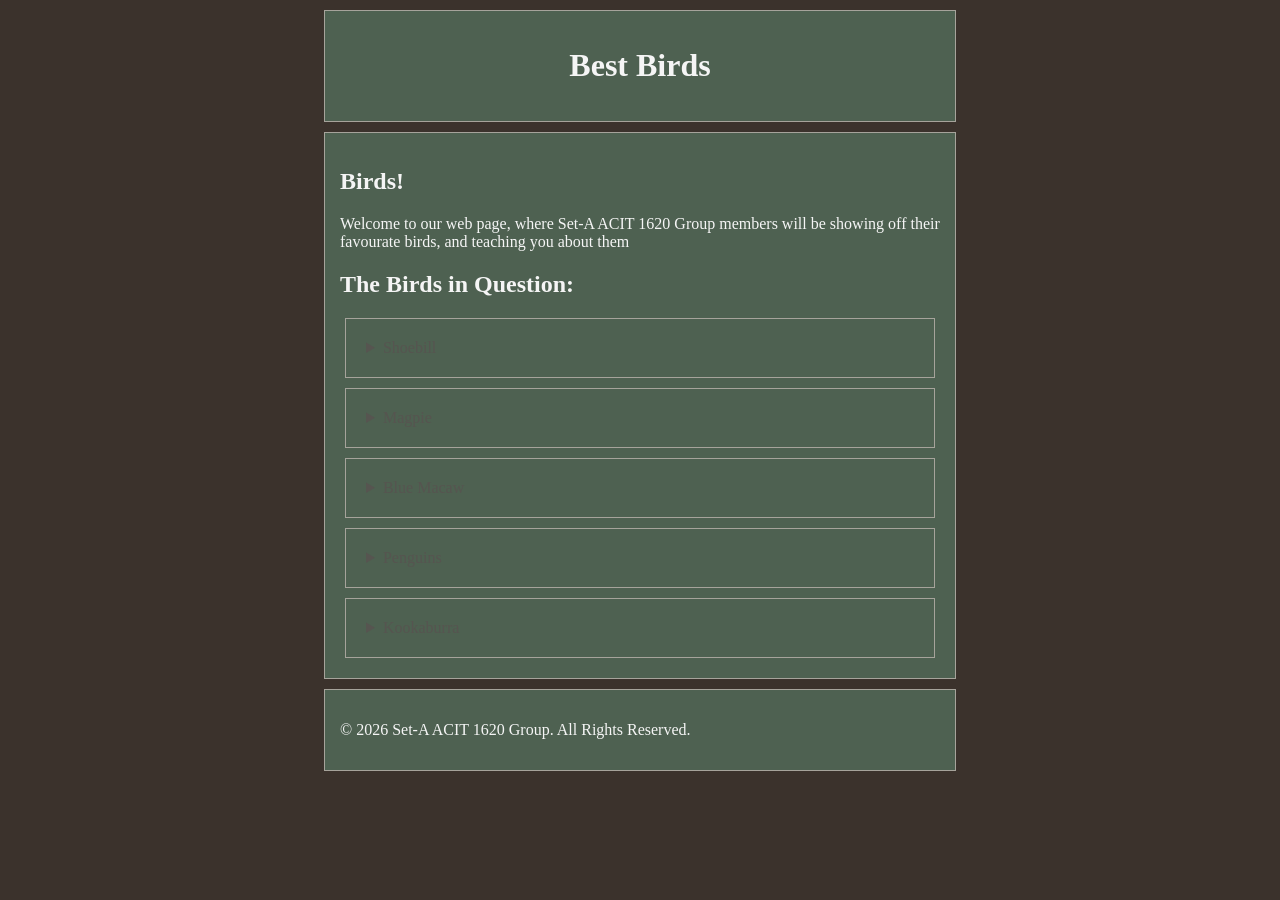
<file: index.html>
<!DOCTYPE html>
<html lang="en">
  <head>
    <meta charset="UTF-8">
    <meta name="viewport" content="width=device-width, initial-scale=1">
    <title>Best Birds</title>
    <link href="css/styles.css" rel="stylesheet">
  </head>
  <body>

    <div class="container title">
      <h1>Best Birds</h1>
    </div>

    <div class="container">
      <h2>Birds!</h2>
      <p>Welcome to our web page, where Set-A ACIT 1620 Group members will be showing off their favourate birds, and teaching you about them</p>
      <h2>The Birds in Question:</h2>
      <details name="accordion">
        <summary>Shoebill</summary>
        <div>
          <div class="card">
            <img src="../assets/shoebill/shoebill1.jpg" alt="image of shoebill" class="image">
          </div>
          <ul>
            <li><a href="birds-html-files/shoebill.html" class="page-link">Go to Shoebill Page</a></li>
          </ul>
        </div>
      </details>

      <details name="accordion">
        <summary>Magpie</summary>
        <div>
          <div class="card">
            <img src="../assets/magpie/magpie_fly.png" alt="image of magpie" class="image">
            <p>image from:
              <a href="https://earthfireinstitute.org/the-intelligence-of-magpies/">Thames Talbot Land Trust</a></p>
          </div>
          <ul>
            <li><a href="birds-html-files/magpie.html" class="page-link">Go to Magpie Page</a></li>
          </ul>
        </div>
      </details>


      <details name="accordion">
        <summary>Blue Macaw</summary>
        <div>
          <div class="card">
            <img src="assets/blue macaw/blue macaw.jpg" alt="image of Blue Macaw" class="image">
          </div>
          <ul>
            <li><a href="birds-html-files/blue macaw.html" class="page-link">Go to Blue Macaw Page</a></li>
          </ul>
        </div>
      </details>


      <details name="accordion">
        <summary>Penguins</summary>
        <div>
          <div class="card">
            <img src="../assets/Penguins/Penguins.jpg" alt="image of penguins" class="image">
          </div>
          <ul>
            <li><a href="birds-html-files/penguins.html" class="page-link">Go to penguins Page</a></li>
          </ul>
        </div>
      </details>


      <details name="accordion">
        <summary>Kookaburra</summary>
        <div>
          <div class="card">
            <img src="./assets/kookaburra/kookaburra.jpg" alt="image of kookaburra" class="image">
          </div>
          <ul>
            <li><a href="birds-html-files/kookaburra.html" class="page-link">Go to Kookaburra Page</a></li>
          </ul>
        </div>
      </details>
    </div>

    <div class="container">
      <p class="copyright">&#169; 2026 Set-A ACIT 1620 Group. All Rights Reserved.</p>
    </div>

  </body>
</html>
</file>
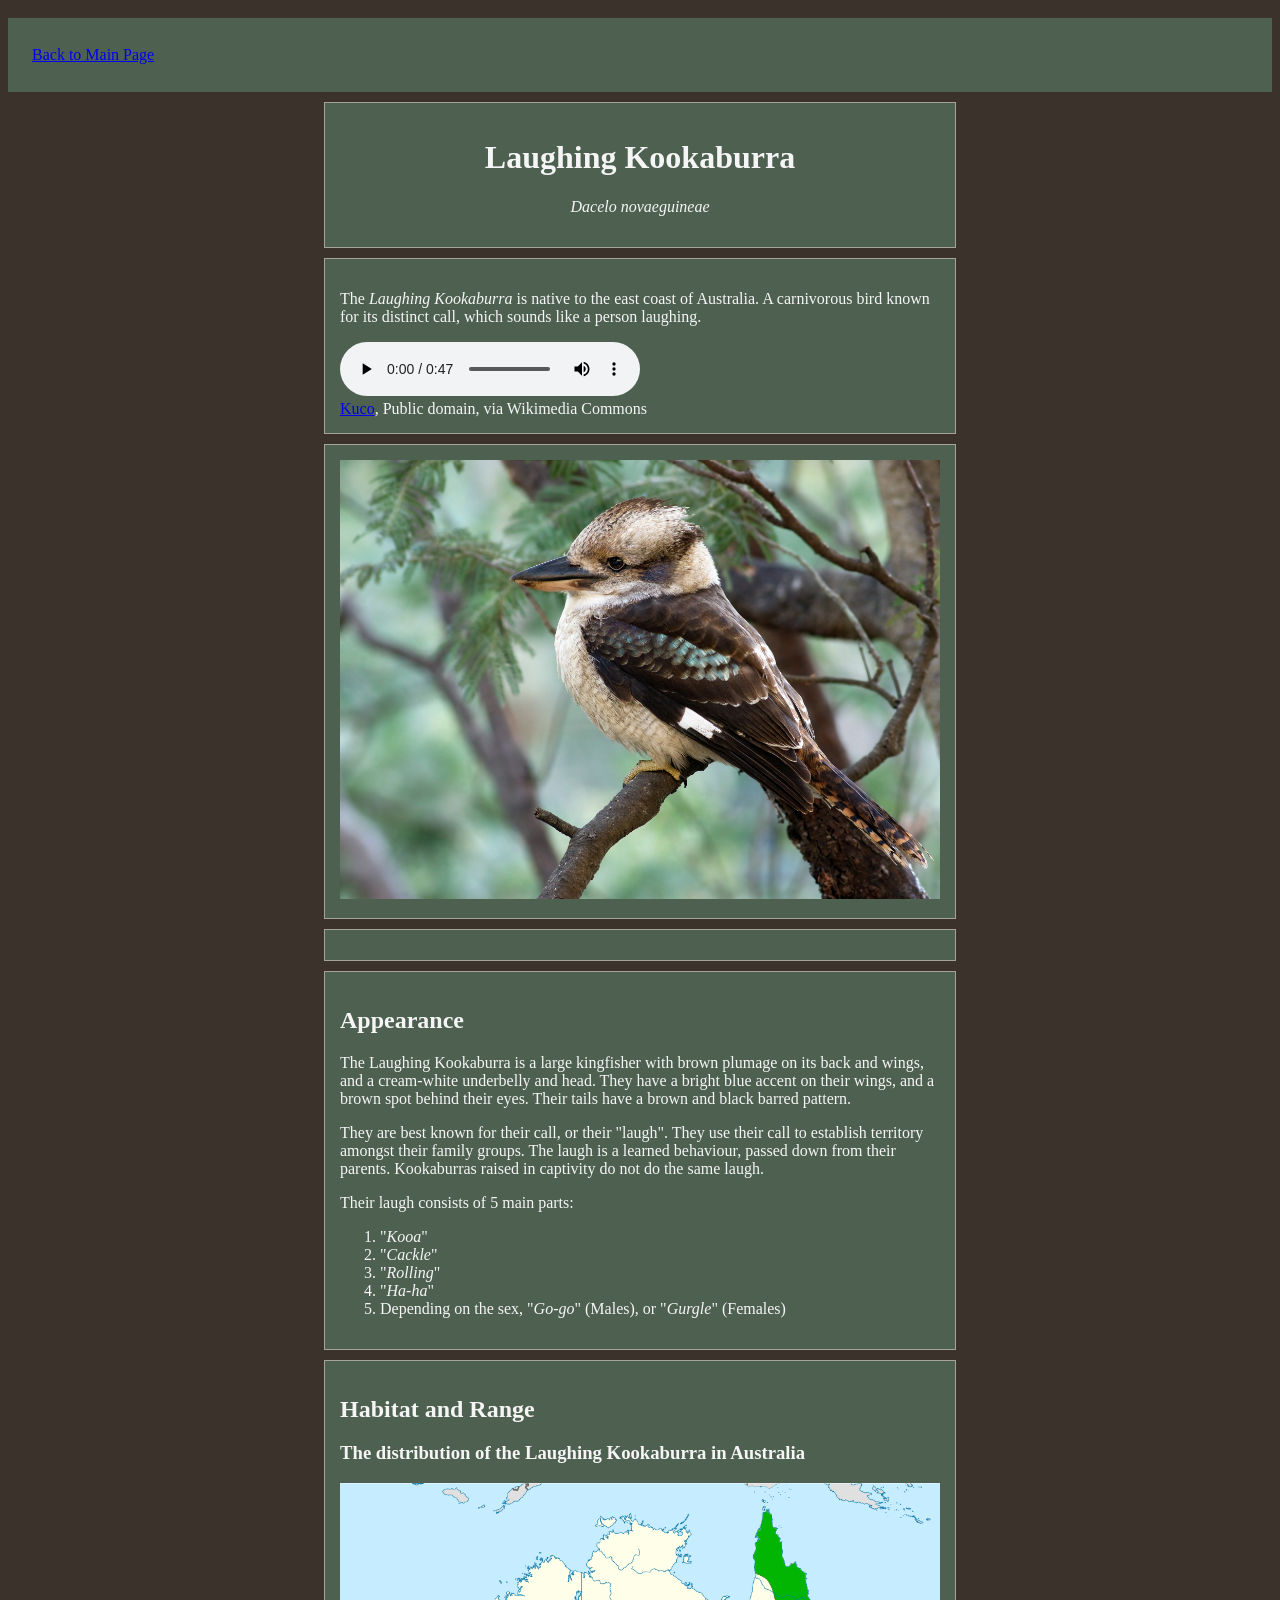
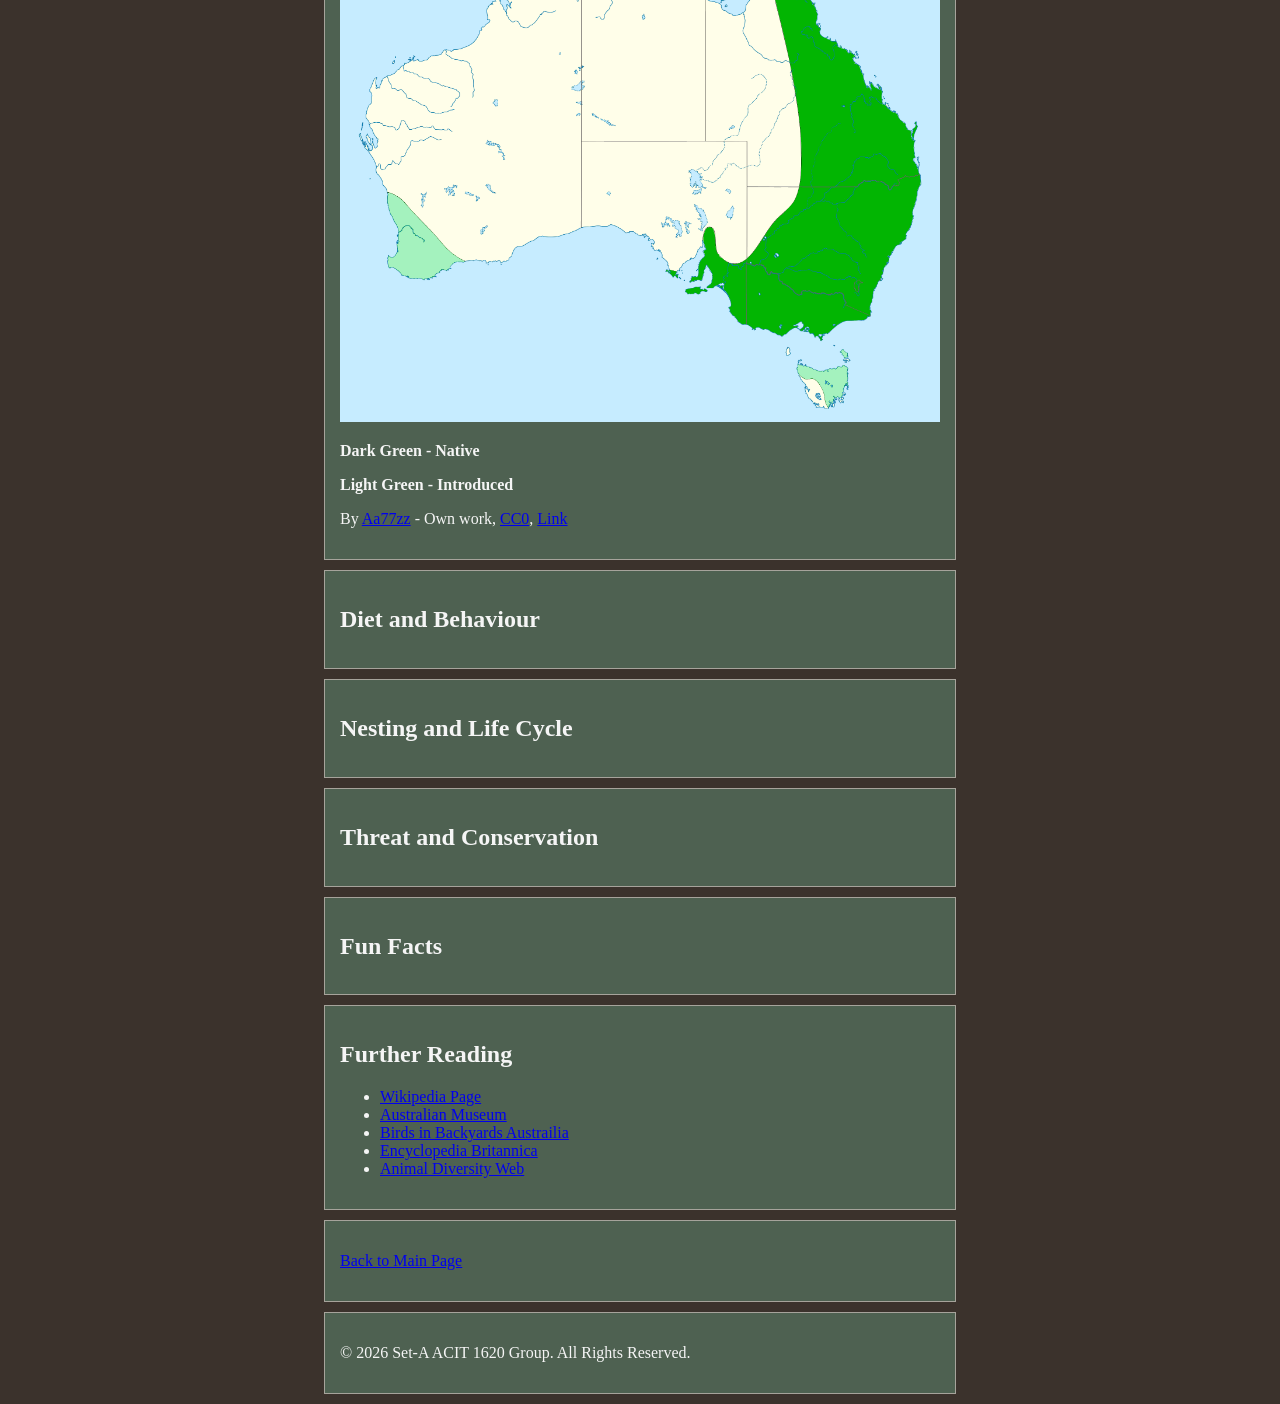
<file: birds-html-files/kookaburra.html>
<!DOCTYPE html>
<html lang="en">
  <head>
    <meta charset="UTF-8">
    <meta name="viewport" content="width=device-width, initial-scale=1">
    <title>Laughing Kookaburra</title>
    <link href="../css/styles.css" rel="stylesheet">
  </head>
  
  
  <body>

    <header class="site-header">
      <nav>
        <p><a href="../index.html" class="page-link">Back to Main Page</a></p>
      </nav>
    </header>

    <div class="container title bird-name">
      <h1>Laughing Kookaburra</h1>
      <p><i>Dacelo novaeguineae</i></p>
    </div>

    <div class="container">
      <p>The <i>Laughing Kookaburra</i> is native to the east coast of Australia. A carnivorous bird known for its distinct call, which sounds like a person laughing.</p>
      <audio controls aria-label="Call of the Laughing Kookaburra">
        <source src="../assets/kookaburra/LaughingKookaburra.ogg" type="audio/ogg">
        Your browser does not support the audio element.
      </audio>
      <figcaption> 
        <a href="https://commons.wikimedia.org/wiki/File:LaughingKookaburra.ogg">Kuco</a>, Public domain, via Wikimedia Commons
      </figcaption>
    </div>

    <div class="container bird-image-container">
      <div class="card">
        <img src="../assets/kookaburra/kookaburra.jpg" alt="image of kookaburra" class="image">
      </div>
    </div>

    <div class="container"> <!-- Facts Table -->
      <table>
        <tbody></tbody>
      </table>
    </div>

    <div class="container">
      <h2>Appearance</h2>
      <p>The Laughing Kookaburra is a large kingfisher with brown plumage on its back and wings, and a cream-white underbelly and head. They have a bright blue accent on their wings, and a brown spot behind their eyes. Their tails have a brown and black barred pattern.</p>
      <p>They are best known for their call, or their "laugh". They use their call to establish territory amongst their family groups. The laugh is a learned behaviour, passed down from their parents. Kookaburras raised in captivity do not do the same laugh.</p>
      <p>Their laugh consists of 5 main parts:</p>
      <ol>
        <li>"<i>Kooa</i>"</li>
        <li>"<i>Cackle</i>"</li>
        <li>"<i>Rolling</i>"</li>
        <li>"<i>Ha-ha</i>"</li>
        <li>Depending on the sex, "<i>Go-go</i>" (Males), or "<i>Gurgle</i>" (Females)</li>
      </ol>
    </div>

    <div class="container">
      <h2>Habitat and Range</h2>
      <div class="card">
        <h3>The distribution of the Laughing Kookaburra in Australia</h3>
        <img src="../assets/kookaburra/range.jpg" alt="A map detailing the habitat range of the Laughing Kookaburra in Australia. It highlights most of Eastern Australia in dark green, and highlights the north of Tazmania and the Southeastern tip of Australia in light green">
        <figcaption>
          <p><strong>Dark Green - Native</strong></p>
          <p><strong>Light Green - Introduced</strong></p>
          <p>By <a href="//commons.wikimedia.org/w/index.php?title=User:Aa77zz&amp;action=edit&amp;redlink=1" class="new" title="User:Aa77zz (page does not exist)">Aa77zz</a> - <span class="int-own-work" lang="en">Own work</span>, <a href="http://creativecommons.org/publicdomain/zero/1.0/deed.en" title="Creative Commons Zero, Public Domain Dedication">CC0</a>, <a href="https://commons.wikimedia.org/wiki/Special:Redirect/page/52071458">Link</a></p>
        </figcaption>
      </div>
      <p></p>
    </div>

    <div class="container">
      <h2>Diet and Behaviour</h2>
    </div>

    <div class="container">
      <h2>Nesting and Life Cycle</h2>
    </div>

    <div class="container">
      <h2>Threat and Conservation</h2>
    </div>

    <div class="container">
      <h2>Fun Facts</h2>
    </div>

    <div class="container">
      <h2>Further Reading</h2>
      <ul>
        <li><a href="https://en.wikipedia.org/wiki/Laughing_kookaburra" target="_blank" rel="_blank">Wikipedia Page</a></li>
        <li><a href="https://www.australian.museum/learn/animals/birds/laughing-kookaburra/" target="_blank" rel="_blank">Australian Museum</a></li>
        <li><a href="https://www.birdsinbackyards.net/species/Dacelo-novaeguineae" target="_blank" rel="_blank">Birds in Backyards Austrailia</a></li>
        <li><a href="https://www.britannica.com/animal/kookaburra" target="_blank" rel="_blank">Encyclopedia Britannica</a></li>
        <li><a href="https://animaldiversity.org/accounts/Dacelo_novaeguineae/" target="_blank" rel="_blank">Animal Diversity Web</a></li>
      </ul>
    </div>

    <div class="container">
      <p><a href="../index.html" class="page-link">Back to Main Page</a></p>
    </div>

    <footer>
      <div class="container">
        <p class="copyright">&#169; 2026 Set-A ACIT 1620 Group. All Rights Reserved.</p>
      </div>
    </footer>
    
  </body>
</html>
</file>
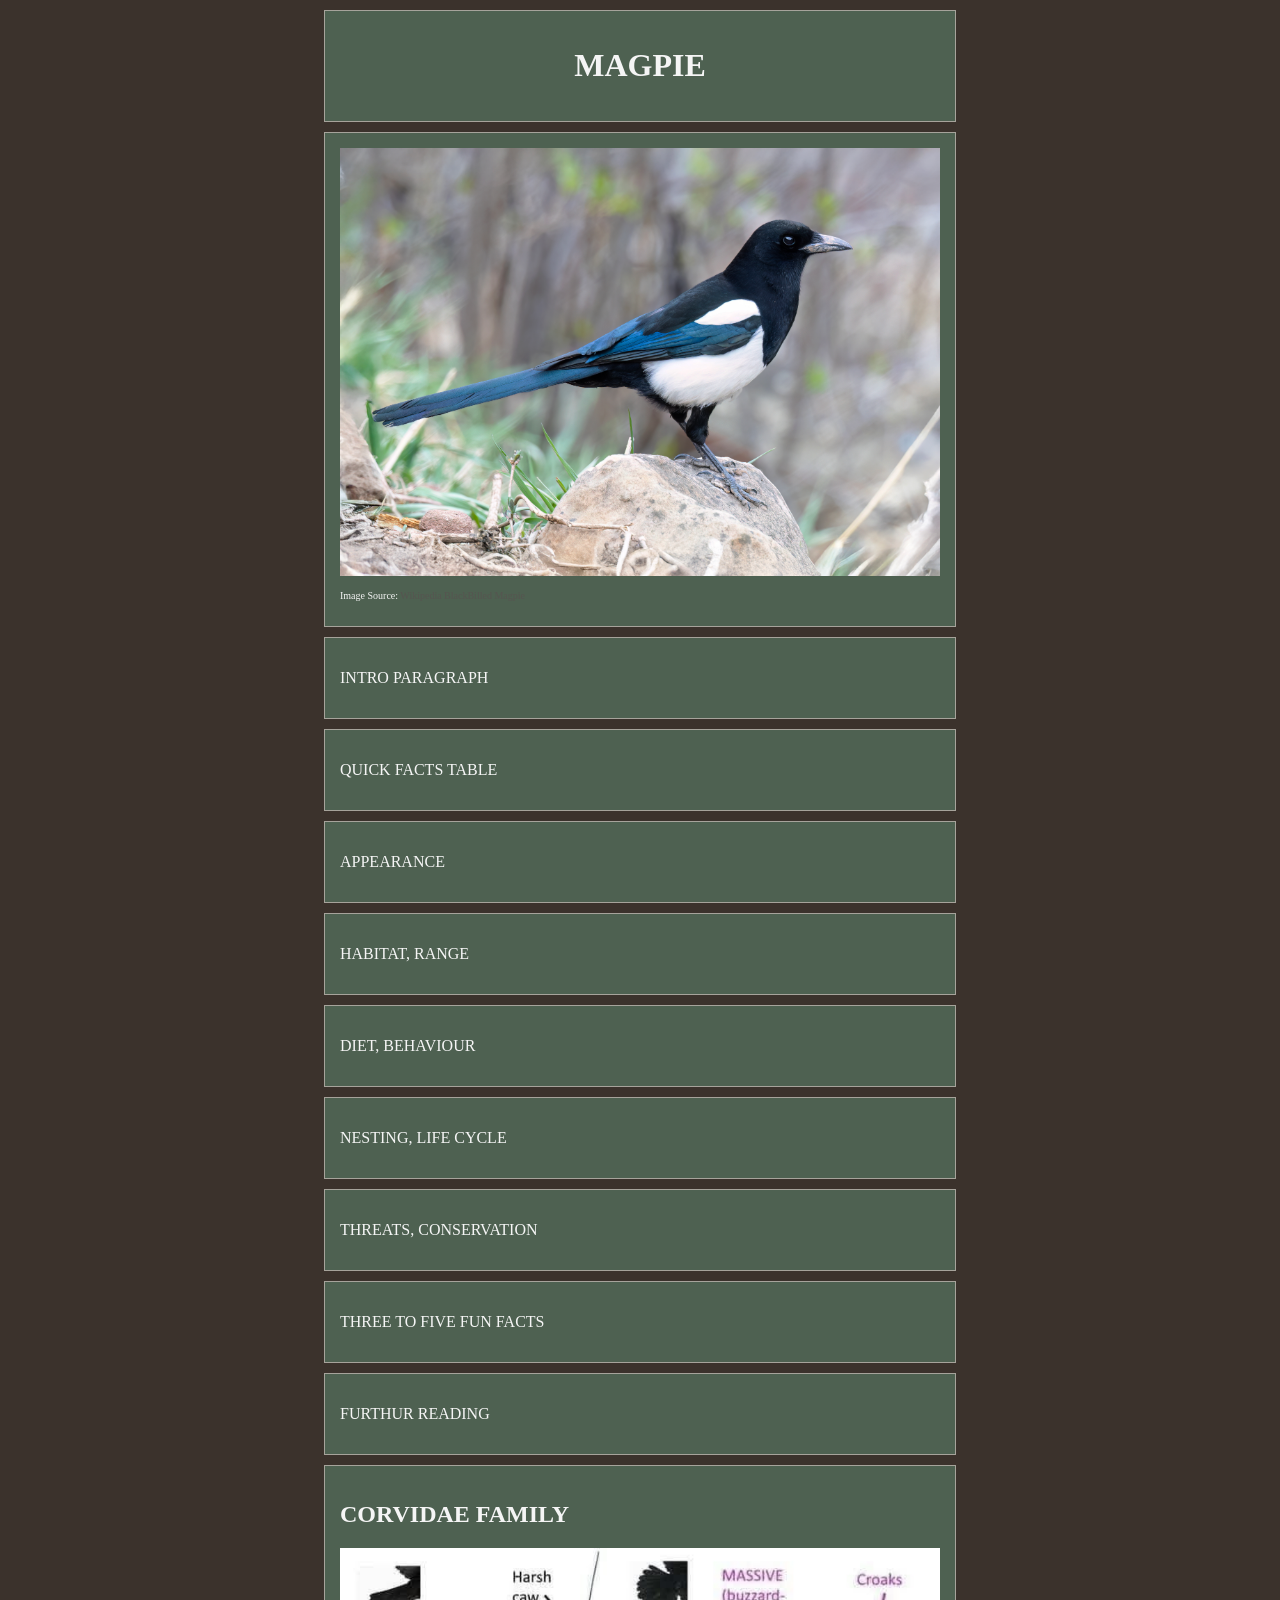
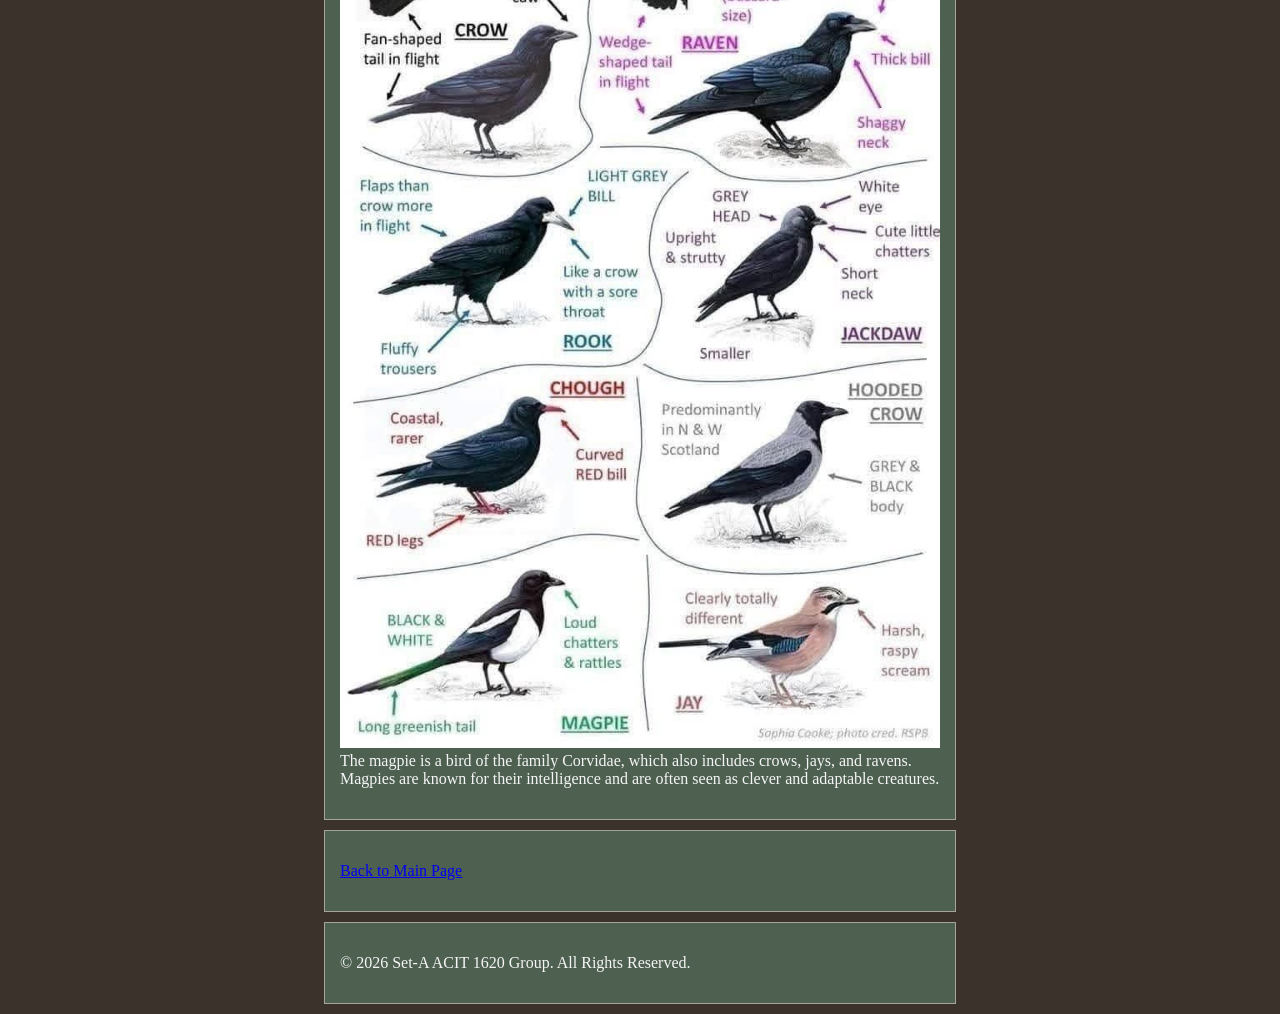
<file: birds-html-files/magpie.html>
<!DOCTYPE html>
<html lang="en">
  <head>
    <meta charset="UTF-8">
    <meta name="viewport" content="width=device-width, initial-scale=1">
    <title></title>
    <link href="../css/styles.css" rel="stylesheet">
  </head>
  <body>

    <div class="container title bird-name">
      <h1>MAGPIE</h1>
    </div>

    <div class="container bird-image-container">
      <div class="card">
        <img src="../assets/magpie/BlackBilledMagpie.jpg" alt="Magpie" class="image">
        <p class="reference">Image Source:
          <a href="https://en.wikipedia.org/wiki/File:BlackBilledMagpie.jpg" target="_blank">Wikipedia BlackBilled Magpie</a>
        </p>
      </div>
    </div>

    <div class="container">
        <p>
          INTRO PARAGRAPH
        </p>
    </div>

    <div class="container">
        <p>
          QUICK FACTS TABLE
        </p>
    </div>

    <div class="container">
        <p>
          APPEARANCE
        </p>
    </div>
    
    <div class="container">
        <p>
          HABITAT, RANGE
        </p>
    </div>
    
    <div class="container">
        <p>
          DIET, BEHAVIOUR
        </p>
    </div>
    
    <div class="container">
        <p>
          NESTING, LIFE CYCLE
        </p>
    </div>

    <div class="container">
        <p>
          THREATS, CONSERVATION
        </p>
    </div>
    
    <div class="container">
        <p>
          THREE TO FIVE FUN FACTS
        </p>
    </div>
    
    <div class="container">
        <p>
          FURTHUR READING
        </p>
    </div>

    <div class="container">
        <h2>CORVIDAE FAMILY</h2>
        <p>
          <img src="../assets/magpie/corvids.jpg" alt="image of corvids" class="image" width = "600">
          The magpie is a bird of the family Corvidae, which also includes crows, jays, and ravens. Magpies are known for their intelligence and are often seen as clever and adaptable creatures.
        </p>
    </div>

    <div class="container">
      <p><a href="../index.html" class="page-link">Back to Main Page</a></p>
    </div>

    <div class="container">
      <p class="copyright">&#169; 2026 Set-A ACIT 1620 Group. All Rights Reserved.</p>
    </div>

  </body>
</html>
</file>
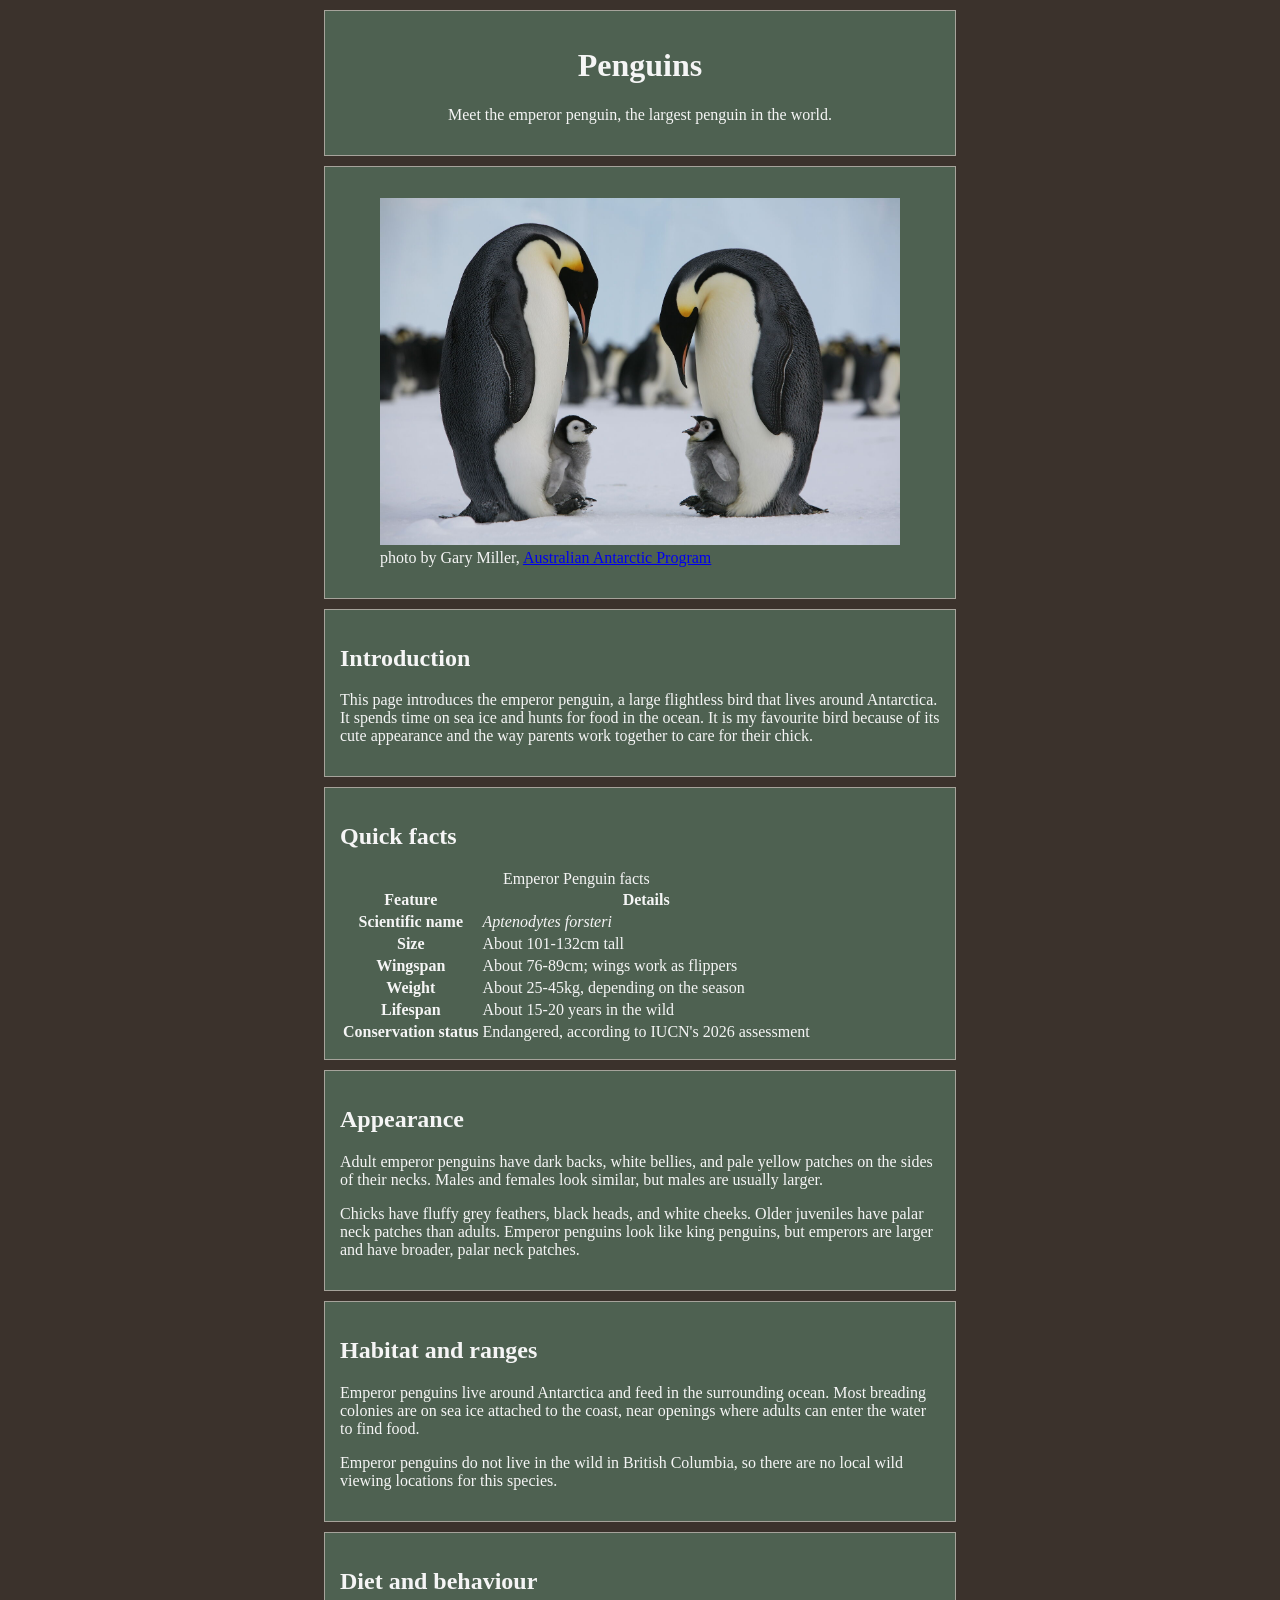
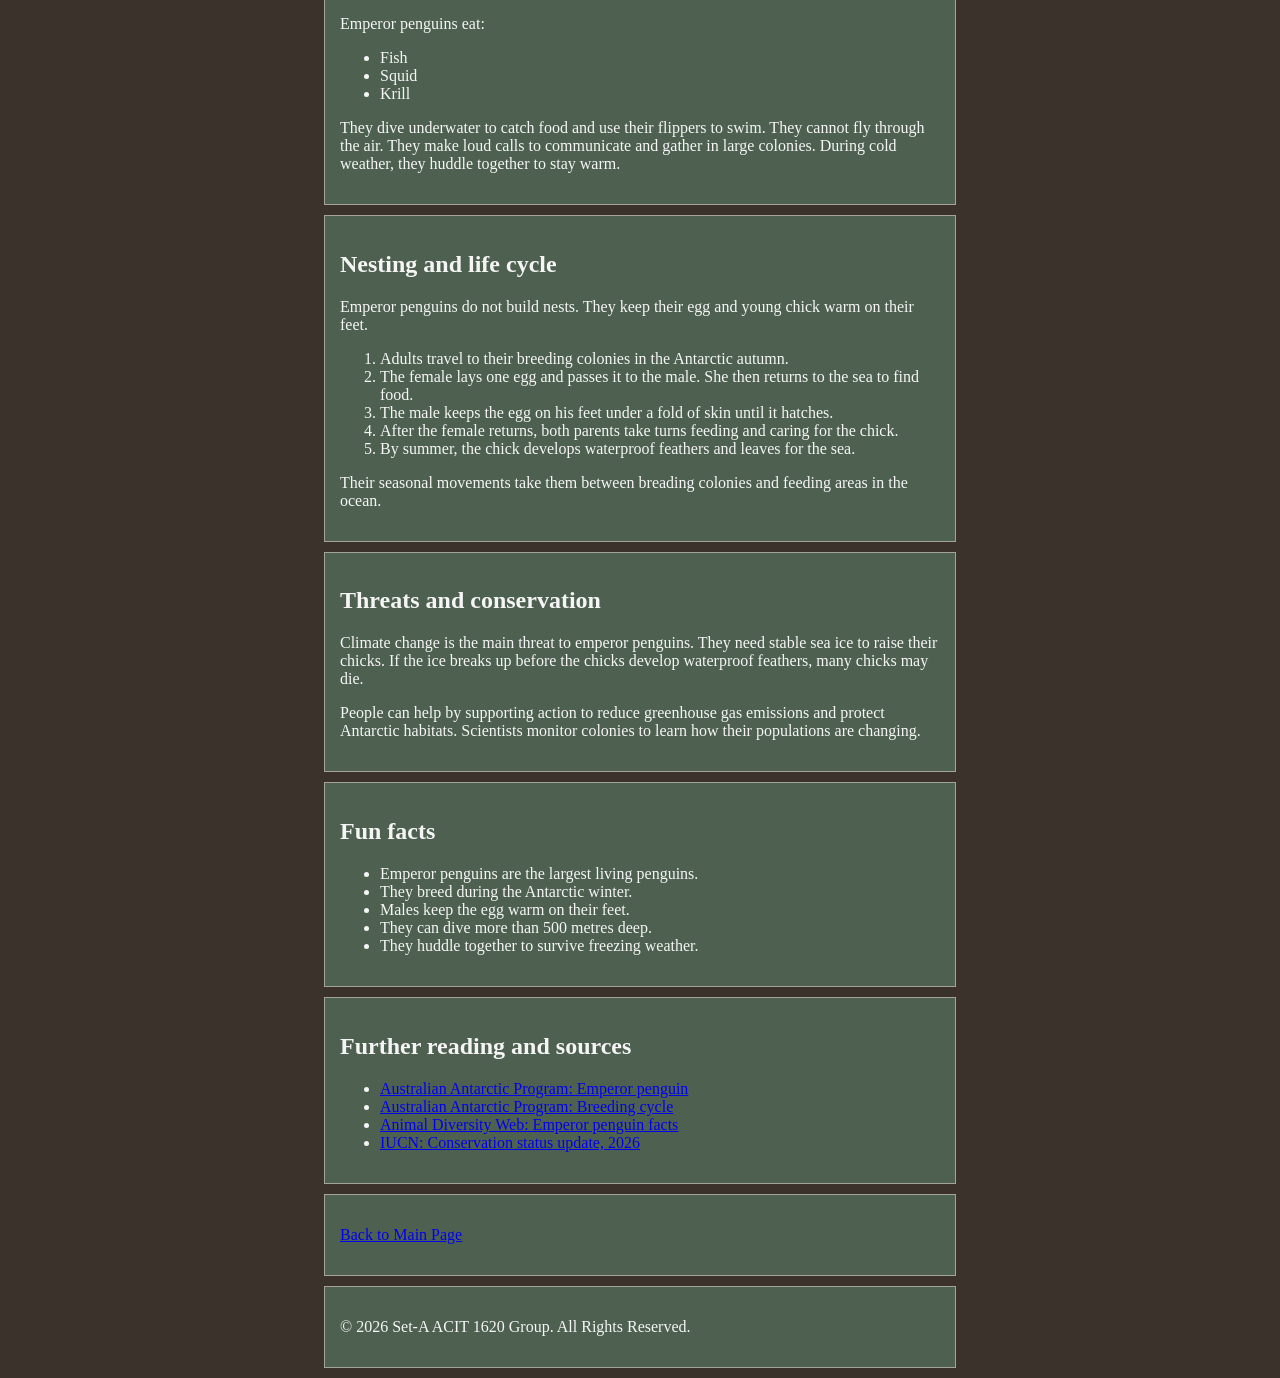
<file: birds-html-files/Penguins.html>
<!DOCTYPE html>
<html lang="en">
  <head>
    <meta charset="UTF-8">
    <meta name="viewport" content="width=device-width, initial-scale=1">
    <title>Penguins</title>
    <link href="../css/styles.css" rel="stylesheet">
  </head>
  
  <body>
    <div class="container title bird-name">
      <h1>Penguins</h1>
      <p> Meet the emperor penguin, the largest penguin in the world.</p>
    </div>

  <main>
    <div class="container bird-image-container">
      <figure class="card">
        <img src="../assets/Penguins/Penguins.jpg" alt="Adult male emperor penguin with chicks at Auster  rookery." class="image">
      <figcaption>
        photo by Gary Miller,
        <a href="https://www.antarctica.gov.au/about-antarctica/animals/penguins/emperor-penguin/#45540-3">
          Australian Antarctic Program
        </a>
      </figcaption>
      </figure>
    </div>

    <section class="container">
      <h2>Introduction</h2>
      <p>
        This page introduces the emperor penguin, a large flightless
        bird that lives around Antarctica. It spends time on sea ice 
        and hunts for food in the ocean. It is my favourite bird 
        because of its cute appearance and the way parents work
        together to care for their chick.
      </p>
    </section>

    <section class="container">
      <h2> Quick facts</h2>

      <table class="bird-facts">
        <caption>Emperor Penguin facts</caption>
        <thead>
          <tr>
            <th scope="col">Feature</th>
            <th scope="col">Details</th>
          </tr>
        </thead>
        <tbody>
          <tr>
            <th scope="row">Scientific name</th>
            <td><i>Aptenodytes forsteri</i></td>
          </tr>
          <tr>
            <th scope="row">Size</th>
            <td>About 101-132cm tall</td>
          </tr>
          <tr>
            <th scope="row">Wingspan</th>
            <td>About 76-89cm; wings work as flippers</td>
          </tr>
          <tr>
            <th scope="row">Weight</th>
            <td>About 25-45kg, depending on the season</td>
          </tr>
          <tr>
            <th scope="row">Lifespan</th>
            <td>About 15-20 years in the wild</td>
          </tr>
          <tr>
            <th scope="row">Conservation status</th>
            <td>Endangered, according to IUCN's 2026 assessment</td>
          </tr>
        </tbody>
      </table>
    </section>
    <section class = "container">
      <h2>Appearance</h2>
      <p>
        Adult emperor penguins have dark backs, white bellies,
        and pale yellow patches on the sides of their necks.
        Males and females look similar, but males are usually larger.
      </p>
      <p>
        Chicks have fluffy grey feathers, black heads, and white 
        cheeks. Older juveniles have palar neck patches than adults.
        Emperor penguins look like king penguins, but emperors are 
        larger and have broader, palar neck patches.
      </p>
    </section>

    <section class="container">
      <h2>Habitat and ranges</h2>
      <p>
        Emperor penguins live around Antarctica and feed in the 
        surrounding ocean. Most breading colonies are on sea ice
        attached to the coast, near openings where adults can 
        enter the water to find food.
      </p>
      <p>
        Emperor penguins do not live in the wild in British Columbia,
        so there are no local wild viewing locations for this species.
      </p>
    </section>

    <section class ="container">
      <h2>Diet and behaviour</h2>
      <p>Emperor penguins eat:</p>
      <ul>
        <li>Fish</li>
        <li>Squid</li>
        <li>Krill</li>
      </ul>
      <p>
        They dive underwater to catch food and use their flippers 
        to swim. They cannot fly through the air. They make loud 
        calls to communicate and gather in large colonies.
        During cold weather, they huddle together to stay warm.
      </p>
    </section>

    <section class="container">
      <h2>Nesting and life cycle</h2>
      <p>
        Emperor penguins do not build nests. They keep their egg
        and young chick warm on their feet.
      </p>
      <ol>
        <li>
          Adults travel to their breeding colonies in the 
          Antarctic autumn.
        </li>
        <li>
          The female lays one egg and passes it to the male.
          She then returns to the sea to find food. 
        </li>
        <li>
          The male keeps the egg on his feet under a fold
          of skin until it hatches.
        </li>
        <li>
          After the female returns, both parents take turns
          feeding and caring for the chick.
        </li>
        <li>
          By summer, the chick develops waterproof feathers
          and leaves for the sea.
        </li>
      </ol>
      <p>
        Their seasonal movements take them between breading
        colonies and feeding areas in the ocean.
      </p>
    </section>

    <section class="container">
      <h2>Threats and conservation</h2>
      <p>
        Climate change is the main threat to emperor penguins.
        They need stable sea ice to raise their chicks.
        If the ice breaks up before the chicks develop waterproof
        feathers, many chicks may die.
      </p>
      <p>
        People can help by supporting action to reduce greenhouse
        gas emissions and protect Antarctic habitats.
        Scientists monitor colonies to learn how their populations
        are changing.
      </p>
    </section>

    <section class="container">
      <h2>Fun facts</h2>
      <ul>
        <li>Emperor penguins are the largest living penguins.</li>
        <li>They breed during the Antarctic winter.</li>
        <li>Males keep the egg warm on their feet.</li>
        <li>They can dive more than 500 metres deep.</li>
        <li>They huddle together to survive freezing weather.</li>
      </ul>
    </section>

    <section class = "container">
      <h2>Further reading and sources</h2>
      <ul>
        <li>
          <a href="https://www.antarctica.gov.au/about-antarctica/animals/penguins/emperor-penguin/">
            Australian Antarctic Program: Emperor penguin
          </a>
        </li>
        <li>
          <a href="https://www.antarctica.gov.au/about-antarctica/animals/penguins/emperor-penguin/breeding-cycle/">
            Australian Antarctic Program: Breeding cycle
          </a>
        </li>
        <li>
          <a href="https://animaldiversity.org/accounts/Aptenodytes_forsteri/">
            Animal Diversity Web: Emperor penguin facts
          </a>
        </li>
        <li>
          <a href="https://iucn.org/press-release/202604/emperor-penguin-and-antarctic-fur-seal-now-endangered-due-climate-change-iucn">
            IUCN: Conservation status update, 2026
          </a>
        </li>
      </ul>
    </section>
    </main>

    <div class="container">
      <p><a href="../index.html" class="page-link">Back to Main Page</a></p>
    </div>

    <div class="container">
      <p class="copyright">&#169; 2026 Set-A ACIT 1620 Group. All Rights Reserved.</p>
    </div>

  </body>
</html>
</file>
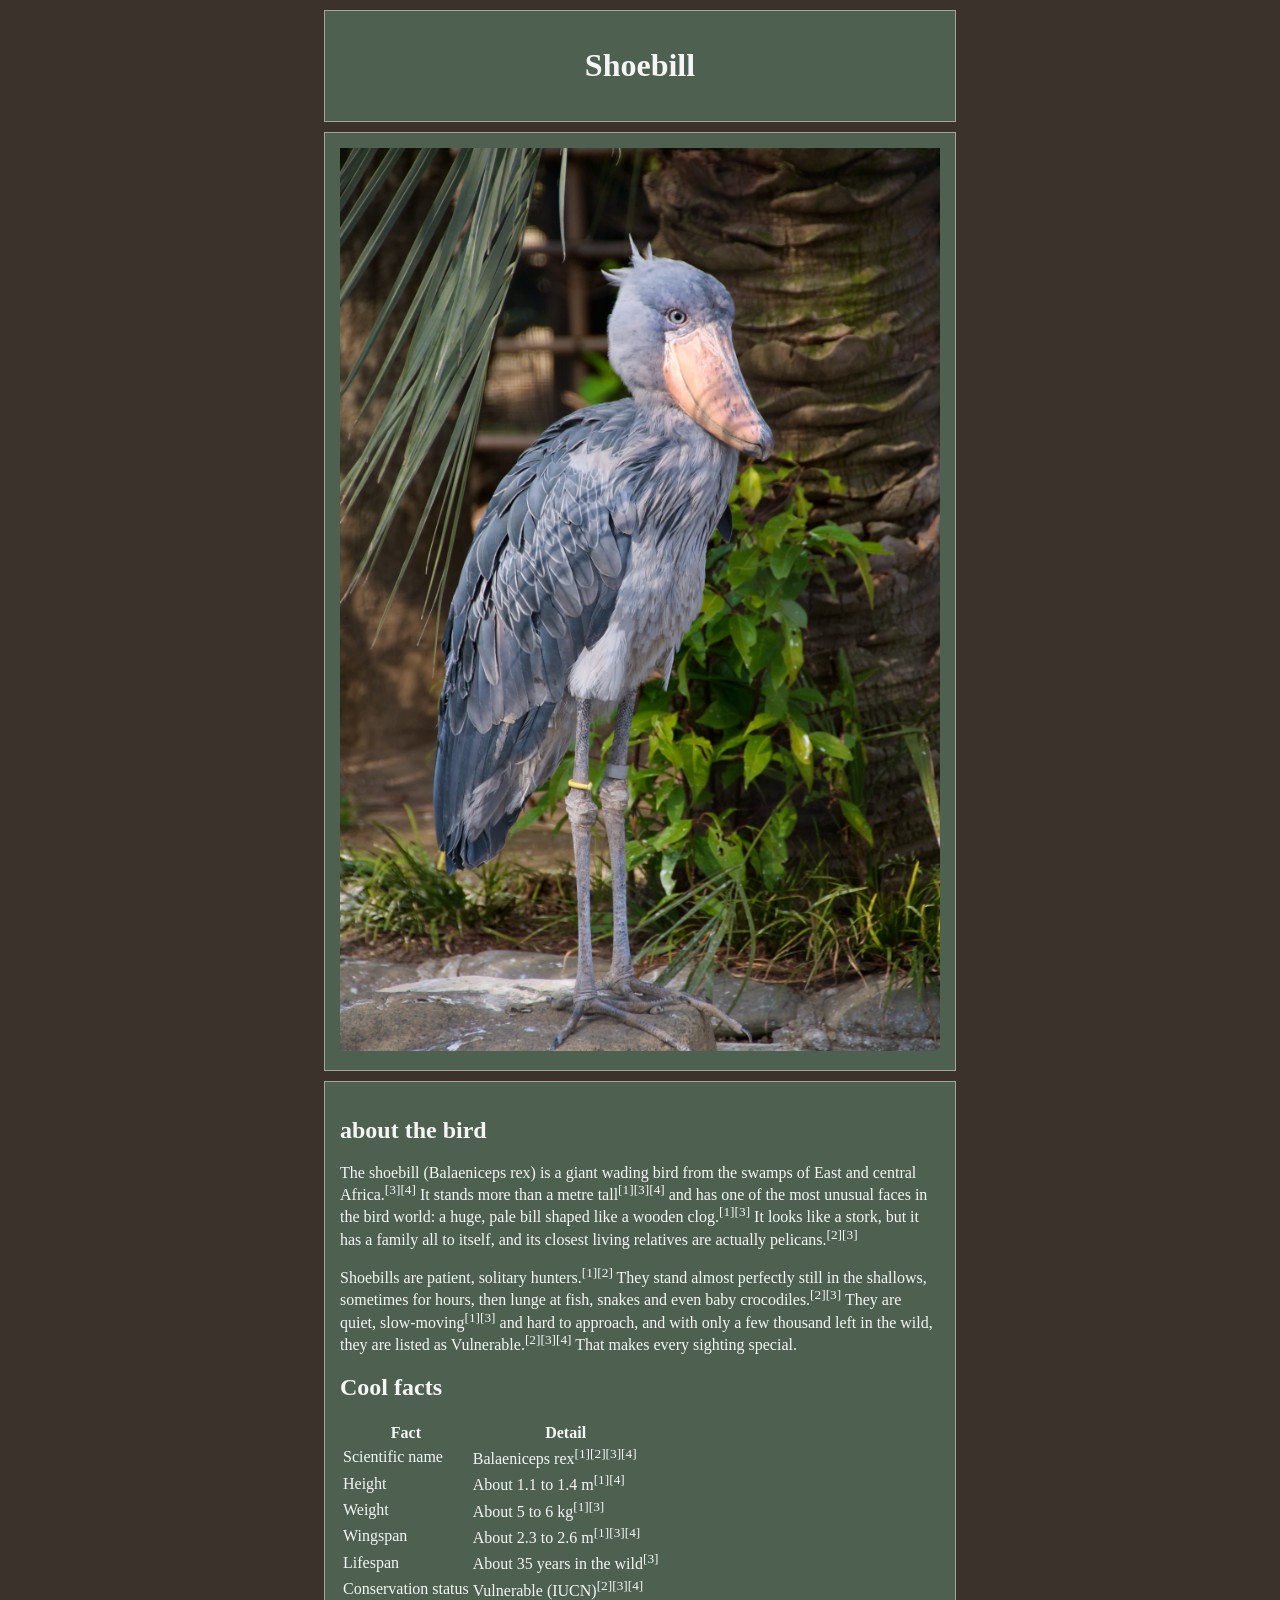
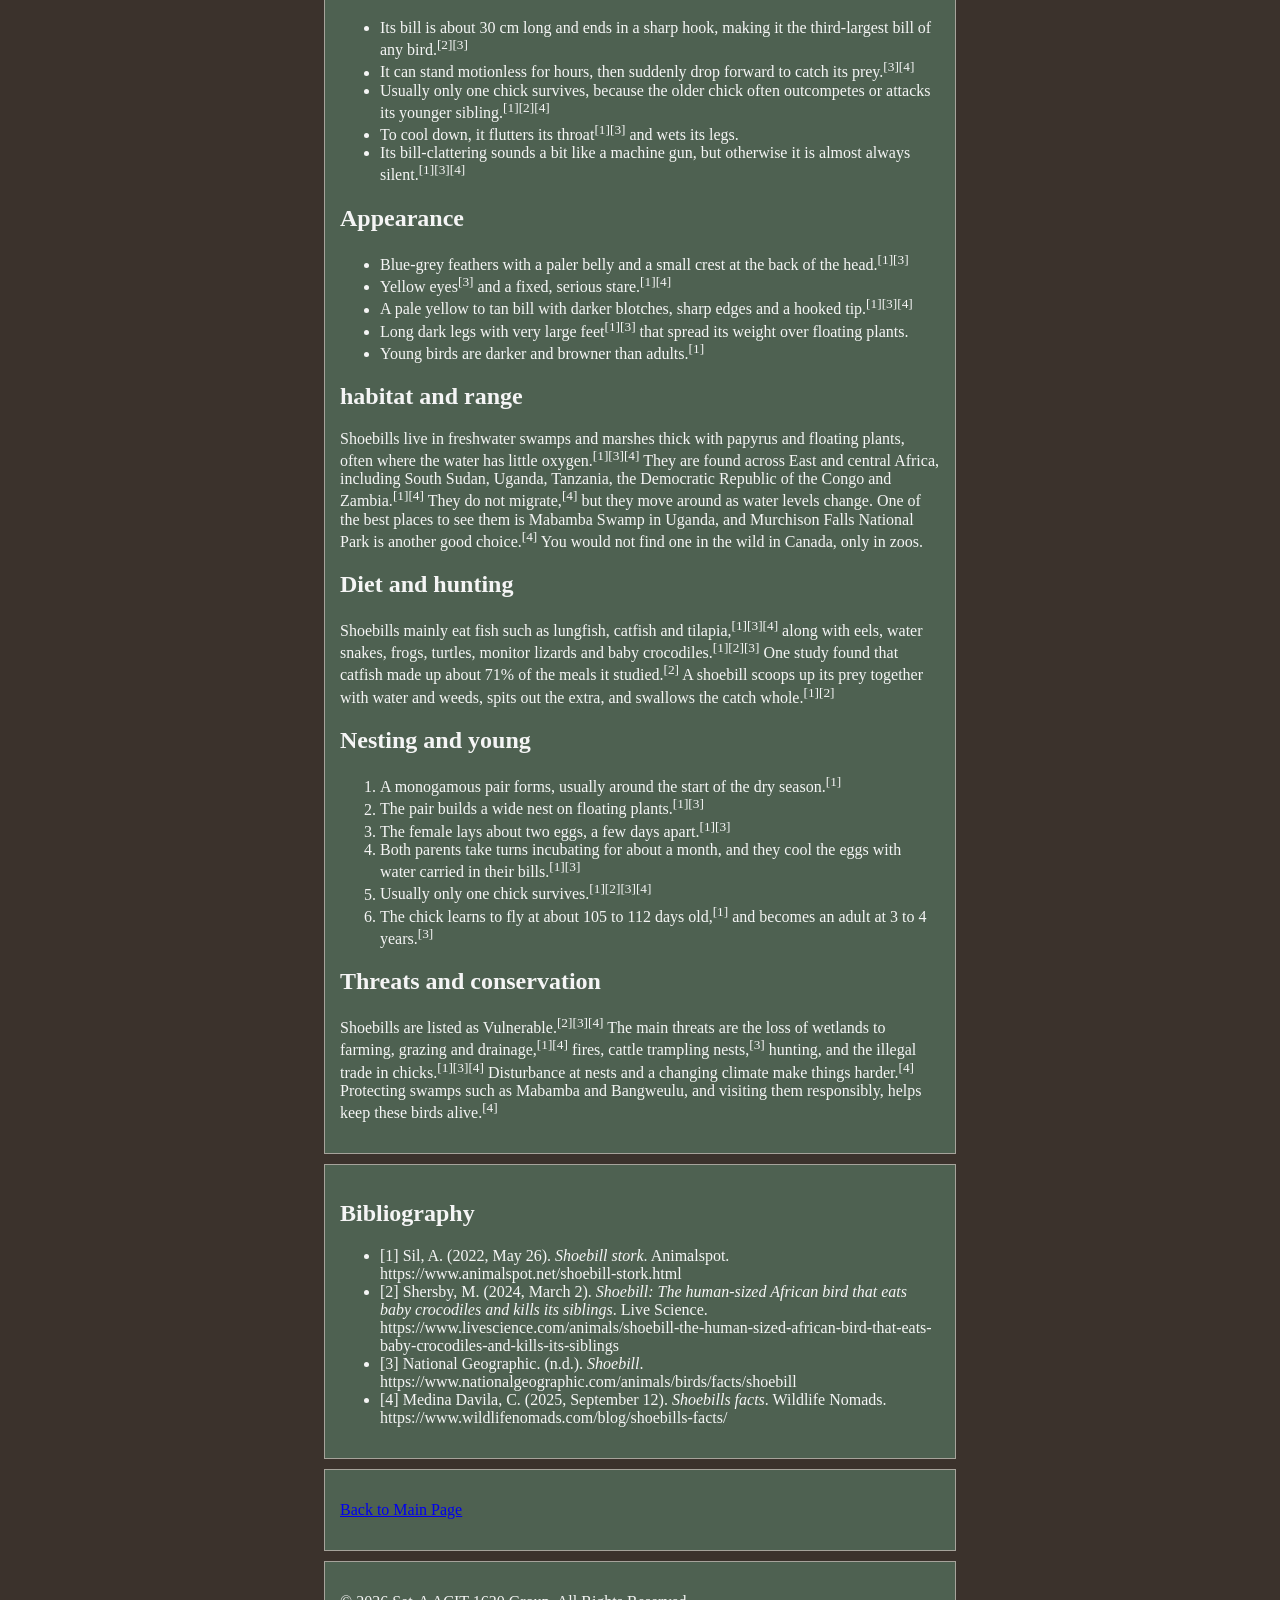
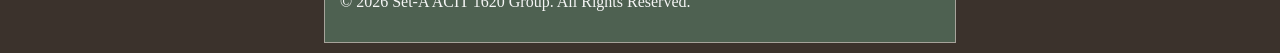
<file: birds-html-files/shoebill.html>
<!DOCTYPE html>
<html lang="en">
  <head>
    <meta charset="UTF-8">
    <meta name="viewport" content="width=device-width, initial-scale=1">
    <title>Shoebill</title>
    <link href="../css/styles.css" rel="stylesheet">
  </head>
  <body>

    <div class="container title bird-name">
      <h1>Shoebill</h1>
    </div>

    <div class="container bird-image-container">
      <div class="card">
        <img src="../assets/shoebill/shoebill1.jpg" alt="image of shoebill" class="image">
      </div>
    </div>

    <div class="container">
      <div class="card">
        <h2>about the bird</h2>
        <p>The shoebill (Balaeniceps rex) is a giant wading bird from the swamps of East and central Africa.<sup>[3][4]</sup> It stands more than a metre tall<sup>[1][3][4]</sup> and has one of the most unusual faces in the bird world: a huge, pale bill shaped like a wooden clog.<sup>[1][3]</sup> It looks like a stork, but it has a family all to itself, and its closest living relatives are actually pelicans.<sup>[2][3]</sup></p>
        <p>Shoebills are patient, solitary hunters.<sup>[1][2]</sup> They stand almost perfectly still in the shallows, sometimes for hours, then lunge at fish, snakes and even baby crocodiles.<sup>[2][3]</sup> They are quiet, slow-moving<sup>[1][3]</sup> and hard to approach, and with only a few thousand left in the wild, they are listed as Vulnerable.<sup>[2][3][4]</sup> That makes every sighting special.</p>
      </div>

      <div class="card">
        <h2>Cool facts</h2>
        <table>
          <tr>
            <th>Fact</th>
            <th>Detail</th>
          </tr>
          <tr>
            <td>Scientific name</td>
            <td>Balaeniceps rex<sup>[1][2][3][4]</sup></td>
          </tr>
          <tr>
            <td>Height</td>
            <td>About 1.1 to 1.4 m<sup>[1][4]</sup></td>
          </tr>
          <tr>
            <td>Weight</td>
            <td>About 5 to 6 kg<sup>[1][3]</sup></td>
          </tr>
          <tr>
            <td>Wingspan</td>
            <td>About 2.3 to 2.6 m<sup>[1][3][4]</sup></td>
          </tr>
          <tr>
            <td>Lifespan</td>
            <td>About 35 years in the wild<sup>[3]</sup></td>
          </tr>
          <tr>
            <td>Conservation status</td>
            <td>Vulnerable (IUCN)<sup>[2][3][4]</sup></td>
          </tr>
        </table>

          <ul>
            <li>Its bill is about 30 cm long and ends in a sharp hook, making it the third-largest bill of any bird.<sup>[2][3]</sup></li>
            <li>It can stand motionless for hours, then suddenly drop forward to catch its prey.<sup>[3][4]</sup></li>
            <li>Usually only one chick survives, because the older chick often outcompetes or attacks its younger sibling.<sup>[1][2][4]</sup></li>
            <li>To cool down, it flutters its throat<sup>[1][3]</sup> and wets its legs.</li>
            <li>Its bill-clattering sounds a bit like a machine gun, but otherwise it is almost always silent.<sup>[1][3][4]</sup></li>
          </ul>
      </div>

      <div class="card">
        <h2>Appearance</h2>
        <ul>
          <li>Blue-grey feathers with a paler belly and a small crest at the back of the head.<sup>[1][3]</sup></li>
          <li>Yellow eyes<sup>[3]</sup> and a fixed, serious stare.<sup>[1][4]</sup></li>
          <li>A pale yellow to tan bill with darker blotches, sharp edges and a hooked tip.<sup>[1][3][4]</sup></li>
          <li>Long dark legs with very large feet<sup>[1][3]</sup> that spread its weight over floating plants.</li>
          <li>Young birds are darker and browner than adults.<sup>[1]</sup></li>
        </ul>
      </div>

      <div class="card">
        <h2>habitat and range</h2>
        <p>Shoebills live in freshwater swamps and marshes thick with papyrus and floating plants, often where the water has little oxygen.<sup>[1][3][4]</sup> They are found across East and central Africa, including South Sudan, Uganda, Tanzania, the Democratic Republic of the Congo and Zambia.<sup>[1][4]</sup> They do not migrate,<sup>[4]</sup> but they move around as water levels change. One of the best places to see them is Mabamba Swamp in Uganda, and Murchison Falls National Park is another good choice.<sup>[4]</sup> You would not find one in the wild in Canada, only in zoos.</p>
      </div>

      <div class="card">
        <h2>Diet and hunting</h2>
        <p>Shoebills mainly eat fish such as lungfish, catfish and tilapia,<sup>[1][3][4]</sup> along with eels, water snakes, frogs, turtles, monitor lizards and baby crocodiles.<sup>[1][2][3]</sup> One study found that catfish made up about 71% of the meals it studied.<sup>[2]</sup> A shoebill scoops up its prey together with water and weeds, spits out the extra, and swallows the catch whole.<sup>[1][2]</sup></p>
      </div>

      <div class="card">
        <h2>Nesting and young</h2>
        <ol>
          <li>A monogamous pair forms, usually around the start of the dry season.<sup>[1]</sup></li>
          <li>The pair builds a wide nest on floating plants.<sup>[1][3]</sup></li>
          <li>The female lays about two eggs, a few days apart.<sup>[1][3]</sup></li>
          <li>Both parents take turns incubating for about a month, and they cool the eggs with water carried in their bills.<sup>[1][3]</sup></li>
          <li>Usually only one chick survives.<sup>[1][2][3][4]</sup></li>
          <li>The chick learns to fly at about 105 to 112 days old,<sup>[1]</sup> and becomes an adult at 3 to 4 years.<sup>[3]</sup></li>
        </ol>
      </div>

      <div class="card">
        <h2>Threats and conservation</h2>
        <p>Shoebills are listed as Vulnerable.<sup>[2][3][4]</sup> The main threats are the loss of wetlands to farming, grazing and drainage,<sup>[1][4]</sup> fires, cattle trampling nests,<sup>[3]</sup> hunting, and the illegal trade in chicks.<sup>[1][3][4]</sup> Disturbance at nests and a changing climate make things harder.<sup>[4]</sup> Protecting swamps such as Mabamba and Bangweulu, and visiting them responsibly, helps keep these birds alive.<sup>[4]</sup></p>
      </div>
    </div>


    <div class="container">
      <div class="card">
        <h2>Bibliography</h2>
        <ul>
          <li>[1] Sil, A. (2022, May 26). <em>Shoebill stork</em>. Animalspot. https://www.animalspot.net/shoebill-stork.html</li>
          <li>[2] Shersby, M. (2024, March 2). <em>Shoebill: The human-sized African bird that eats baby crocodiles and kills its siblings</em>. Live Science. https://www.livescience.com/animals/shoebill-the-human-sized-african-bird-that-eats-baby-crocodiles-and-kills-its-siblings</li>
          <li>[3] National Geographic. (n.d.). <em>Shoebill</em>. https://www.nationalgeographic.com/animals/birds/facts/shoebill</li>
          <li>[4] Medina Davila, C. (2025, September 12). <em>Shoebills facts</em>. Wildlife Nomads. https://www.wildlifenomads.com/blog/shoebills-facts/</li>
        </ul>
      </div>
    </div>

    <div class="container">
      <p><a href="../index.html" class="page-link">Back to Main Page</a></p>
    </div>

    <div class="container">
      <p class="copyright">&#169; 2026 Set-A ACIT 1620 Group. All Rights Reserved.</p>
    </div>

  </body>
</html>
</file>
<file: css/styles.css>
/* 
Colour Palatte

#94e8b4 - Celadon (Light ocean green)
#72bda3 - Muted Teal (Medium-light blue-green)
#5e8c61 - Sea Green (Medium green)
#4e6151 - Granite (Medium dark green)
#3b322c - Deep Mocha (Brown)

Text Colours

whitesmoke - white
black
*/



:root {
  --celadon: #94e8b4;
  --muted-teal: #72bda3;
  --sea-green: #5e8c61;
  --granite: #4e6151;
  --deep-mocha: #3b322c;
  --dark-text: black;
  --light-text: whitesmoke;

  --text: #565550;
  --muted: #A6A39B;
  --link: #8C887D;
  --hover: rgb(31, 152, 168); /* temporary color */
  --selected: rgb(158, 235, 224); /* temporary color */
  --hover: red; /* temporary color */
  --selected: rgb(208, 208, 208); /* temporary color */
}

html {
  background-color: var(--deep-mocha);
}

body {
  background-color: var(--background);
}

h1, h2 {
  color: var(--headers);
}

p {
  color: var(--text);
}

.container p {
  color: var(--light-text);
}

.reference{
  color: var(--text);
  text-decoration: none;
  font-size: 10px;
}

.reference a{
  color: var(--text);
  text-decoration: none;
  font-size: 10px;
}

.container {
  max-width: 600px;
  margin: 10px auto;
  padding: 15px;
  color: var(--light-text);
  border: 1px solid var(--muted);
  background-color: var(--granite);
}

.copyright {
  color: var(--text);
}

.title {
  text-align: center;
}

summary {
  color: var(--text);
  border: 1px solid var(--muted);
  padding: 20px;
  background: var(--background);
  margin: 5px;
}

summary:hover {
  border-color: var(--hover);
}

summary + div {
  color: var(--text);
  border: 1px solid var(--muted);
  padding: 10px;
  background: var(--selected);
  margin: 5px;
  word-wrap: break-word;
}

details[open] summary {
  background: var(--selected);
}

.card img {
  width: 100%;
  height: 100%;
  object-fit: contain;
}
  
.site-header {
  display: flex;
  justify-content: space-between;
  align-items: center;
  gap: 1rem;
  padding: 0.75rem 1.5rem;
  background-color: var(--granite);
  position: sticky;
  top: 0;
  z-index: 100;
  border-top: 10px solid var(--deep-mocha);
}

.page-link {
.card {
  border: 1px solid var(--muted);
  margin: 10px;
  padding: 10px;
  background-color: var(--background);
}

.card:hover {
  margin: 10px;
  padding: 10px;
  background-color: var(--selected);
  border: 1px solid var(--hover);
}

.page-link {
  color: var(--link);
}

.page-link:hover {
  color: var(--hover);
}
.bird-facts{
  width: 100%;
  border-collapse: collapse;
  color:var(--text);
}

.bird-facts caption {
  text-align: left;
  margin-bottom : 12px;
}

.bird-facts th,
.bird-facts td {
  padding: 10px;
  text-align: left;
  vertical-align: top;
  border-bottom: 1px solid var(--muted);
}

.bird-facts th {
  color: var(--headers);
}

table {
  font-family: arial, sans-serif;
  border-collapse: collapse;
  width: 100%;
}

td, th {
  border: 1px solid #dddddd;
  text-align: left;
  padding: 8px;
}

tr:nth-child(even) {
  background-color: #dddddd;
}
</file>
